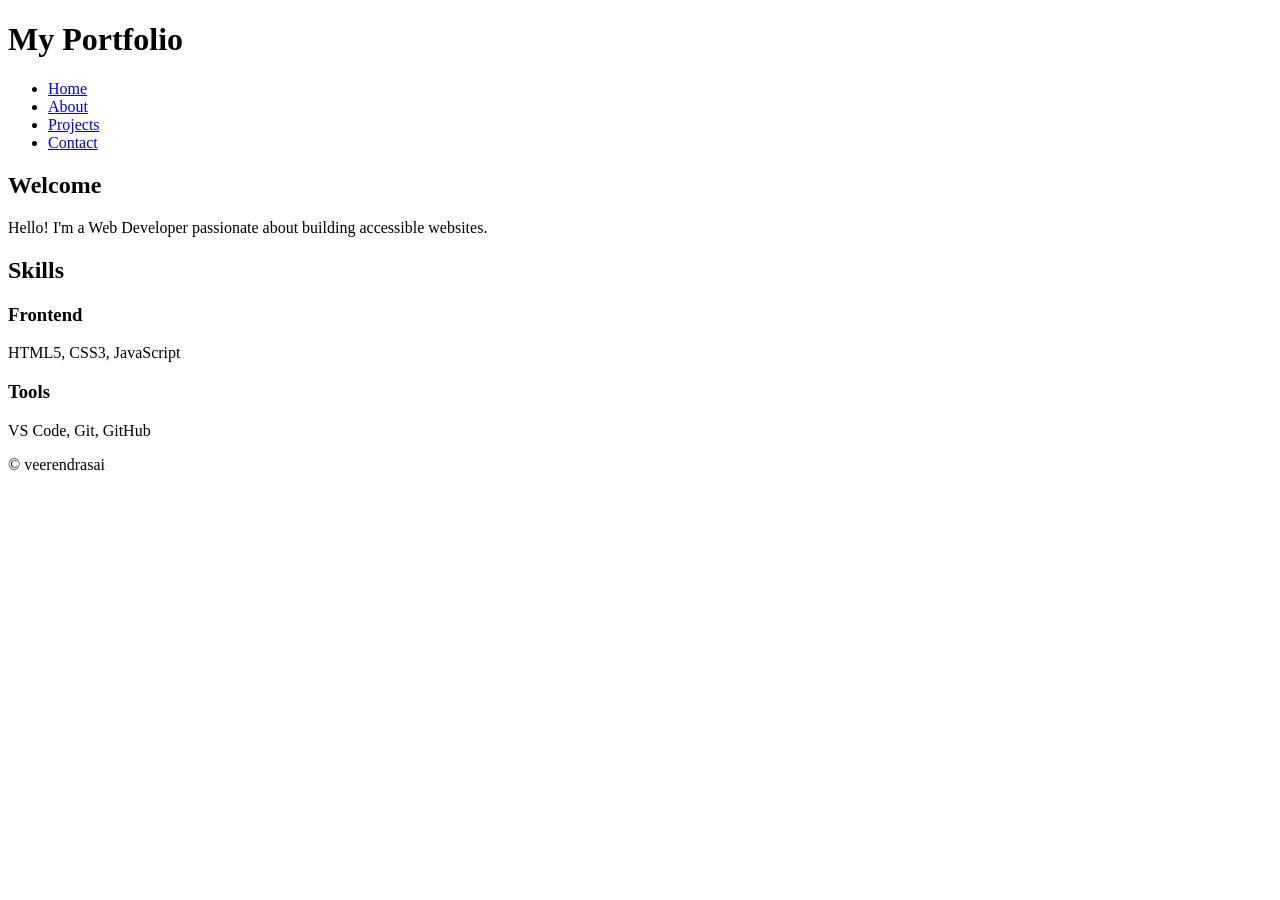
<file: index.html>
<!DOCTYPE html>
<html lang="en">
<head>
<meta charset="UTF-8">
<meta name="viewport" content="width=device-width, initial-scale=1.0">

<title>My Portfolio | Home</title>

<meta name="description" content="Personal portfolio website showcasing skills, projects and contact information.">
<meta name="keywords" content="portfolio, web developer, HTML5, CSS3">
<meta name="author" content="Your Name">

</head>

<body>

<header>
    <h1>My Portfolio</h1>

    <nav aria-label="Main Navigation">
        <ul>
            <li><a href="index.html">Home</a></li>
            <li><a href="about.html">About</a></li>
            <li><a href="projects.html">Projects</a></li>
            <li><a href="contact.html">Contact</a></li>
        </ul>
    </nav>
</header>

<main>

<section>
    <h2>Welcome</h2>
    <p>Hello! I'm a Web Developer passionate about building accessible websites.</p>
</section>

<section>
    <h2>Skills</h2>

    <article>
        <h3>Frontend</h3>
        <p>HTML5, CSS3, JavaScript</p>
    </article>

    <article>
        <h3>Tools</h3>
        <p>VS Code, Git, GitHub</p>
    </article>
</section>

</main>

<footer>
    <p>&copy; veerendrasai</p>
</footer>

</body>
</html>
</file>
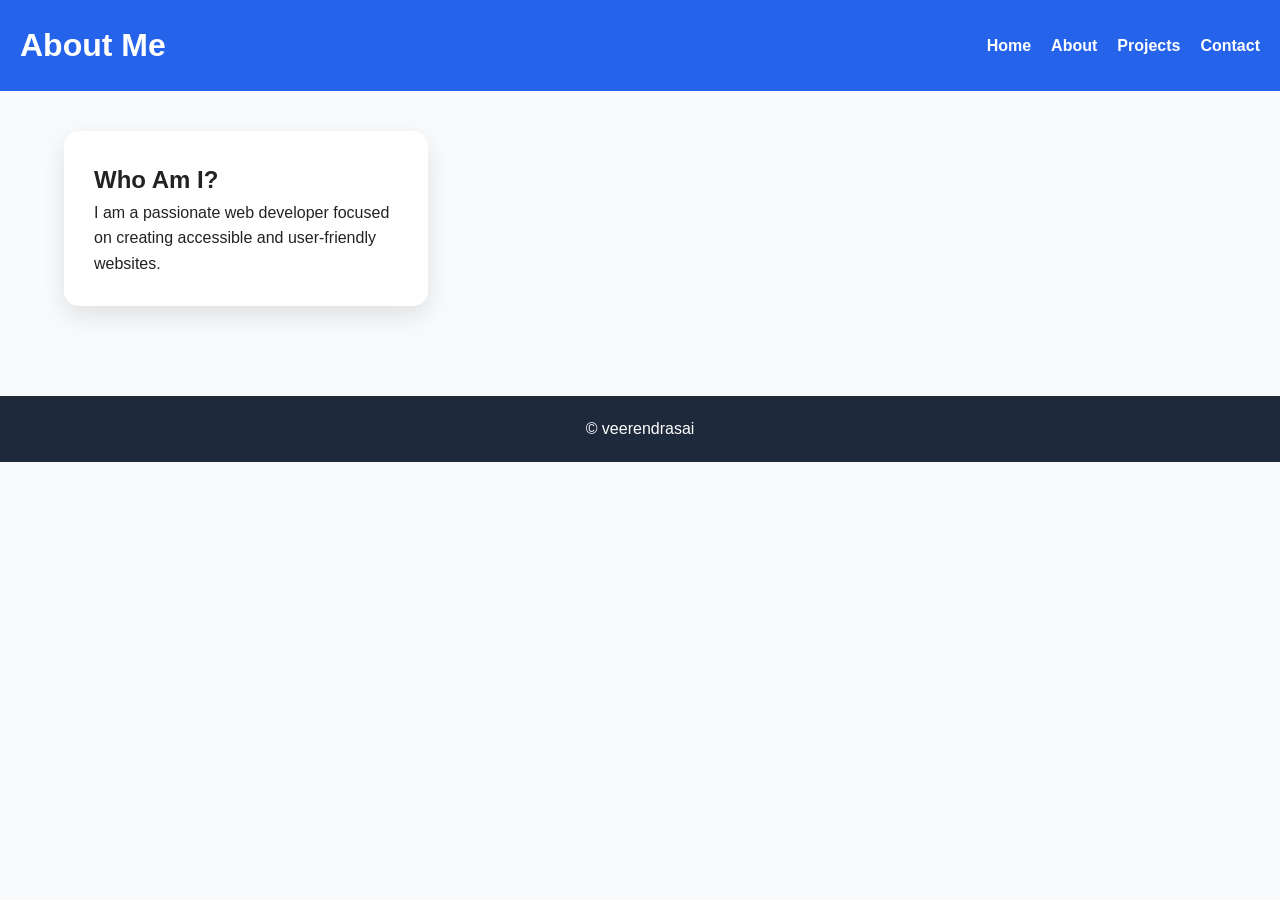
<file: about.html>
<!DOCTYPE html>
<html lang="en">
<head>
<meta charset="UTF-8">
<meta name="viewport" content="width=device-width, initial-scale=1.0">

<title>About Me</title>
<meta name="description" content="Learn more about me.">
<link rel="stylesheet" href="style.css">

</head>

<body>

<header>
<h1>About Me</h1>

<nav aria-label="Main Navigation">
<ul>
<li><a href="index.html">Home</a></li>
<li><a href="about.html">About</a></li>
<li><a href="projects.html">Projects</a></li>
<li><a href="contact.html">Contact</a></li>
</ul>
</nav>

</header>

<main>

<section>
<h2>Who Am I?</h2>

<p>
I am a passionate web developer focused on creating
accessible and user-friendly websites.
</p>

</section>

</main>

<footer>
<p>&copy; veerendrasai</p>
</footer>

</body>
</html>
</file>
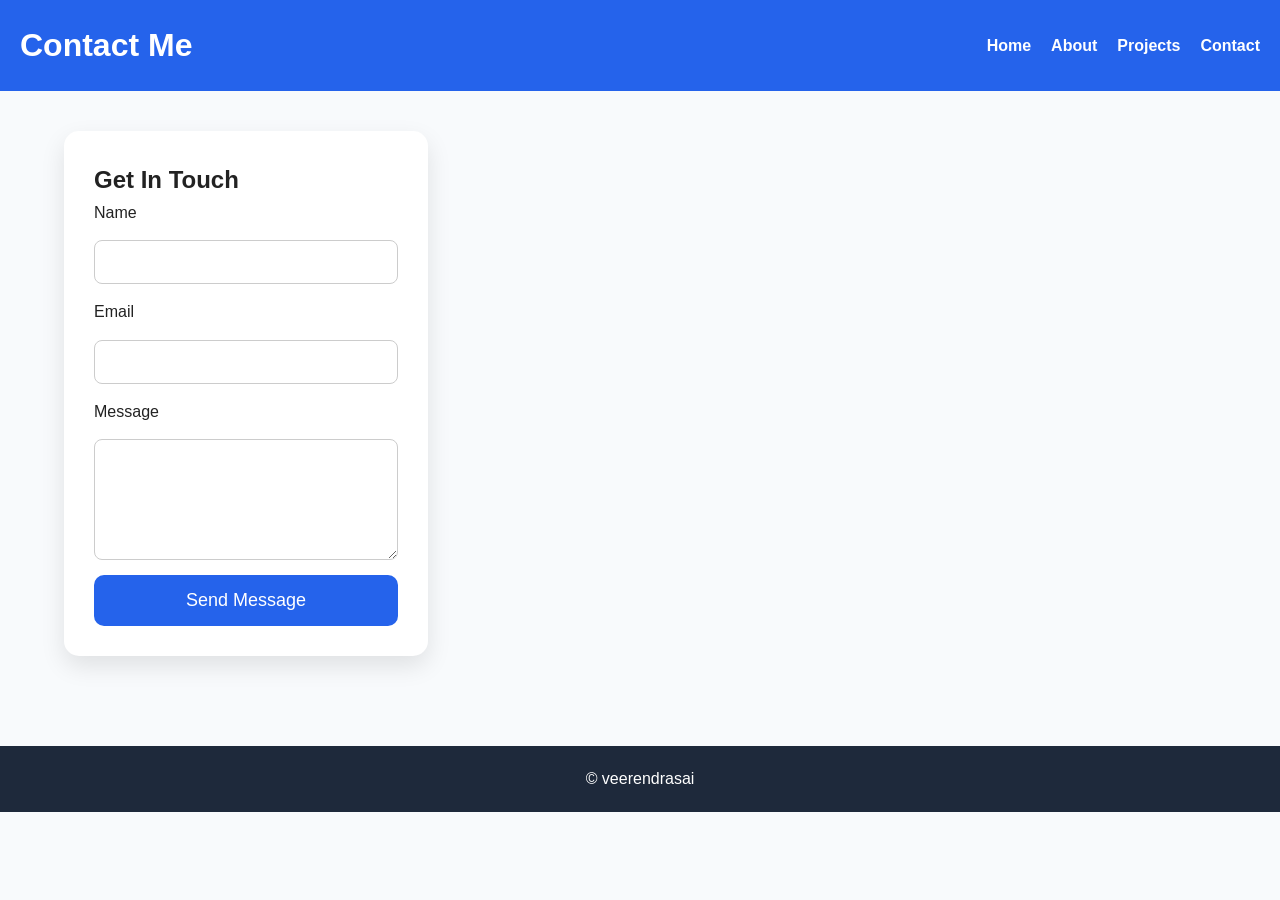
<file: contact.html>
<!DOCTYPE html>
<html lang="en">
<head>
<meta charset="UTF-8">
<meta name="viewport" content="width=device-width, initial-scale=1.0">

<title>Contact</title>
<meta name="description" content="Contact me">
<link rel="stylesheet" href="style.css">

</head>

<body>

<header>

<h1>Contact Me</h1>

<nav aria-label="Main Navigation">
<ul>
<li><a href="index.html">Home</a></li>
<li><a href="about.html">About</a></li>
<li><a href="projects.html">Projects</a></li>
<li><a href="contact.html">Contact</a></li>
</ul>
</nav>

</header>

<main>

<section>

<h2>Get In Touch</h2>

<form aria-label="Contact Form">

<label for="name">Name</label>
<input
type="text"
id="name"
name="name"
required>

<label for="email">Email</label>
<input
type="email"
id="email"
name="email"
required>

<label for="message">Message</label>
<textarea
id="message"
name="message"
rows="5"
required></textarea>

<button type="submit">Send Message</button>

</form>

</section>

</main>

<footer>
<p>&copy; veerendrasai</p>
</footer>

</body>
</html>
</file>
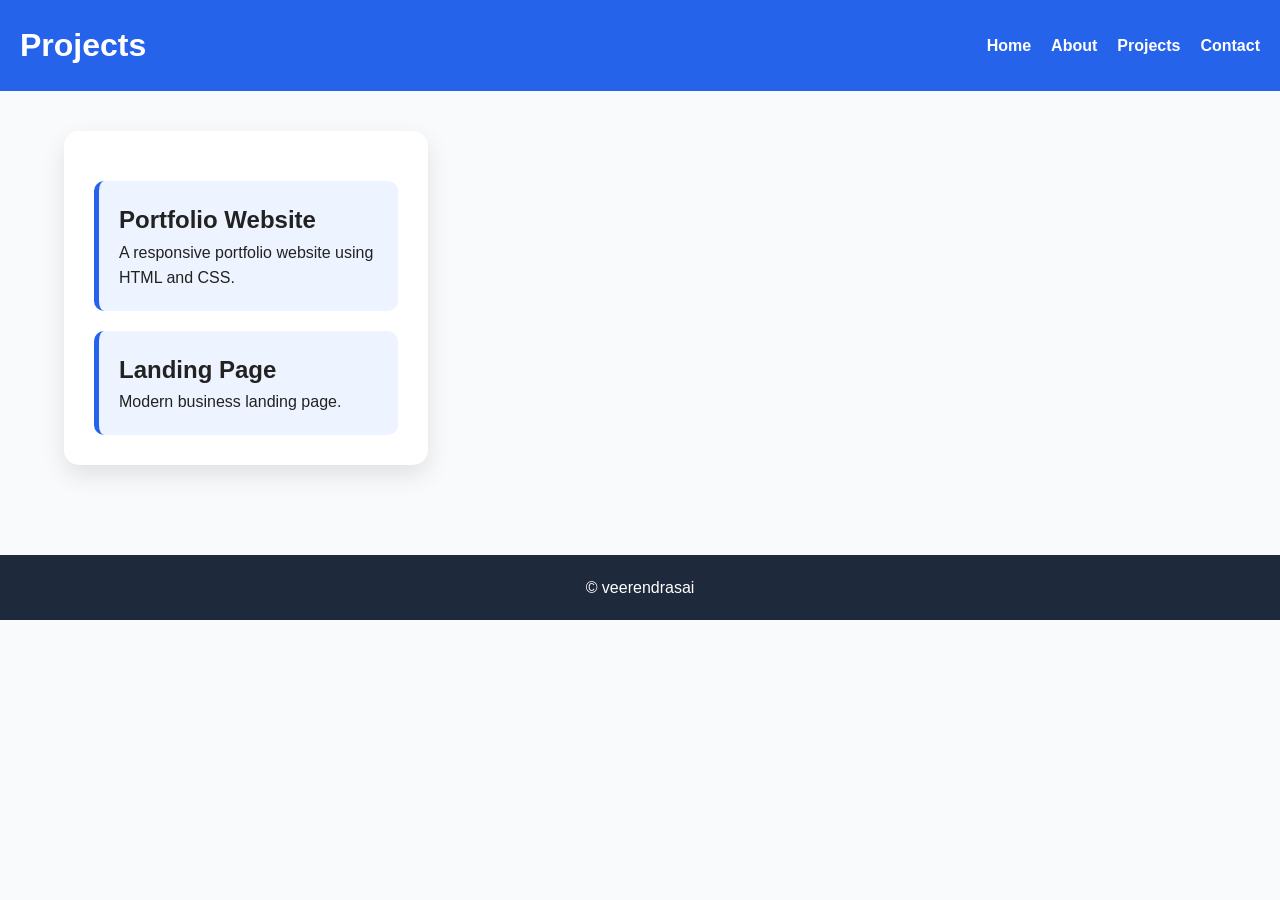
<file: projects.html>
<!DOCTYPE html>
<html lang="en">
<head>
<meta charset="UTF-8">
<meta name="viewport" content="width=device-width, initial-scale=1.0">

<title>Projects</title>
<meta name="description" content="Portfolio projects">
<link rel="stylesheet" href="style.css">

</head>

<body>

<header>
<h1>Projects</h1>

<nav aria-label="Main Navigation">
<ul>
<li><a href="index.html">Home</a></li>
<li><a href="about.html">About</a></li>
<li><a href="projects.html">Projects</a></li>
<li><a href="contact.html">Contact</a></li>
</ul>
</nav>

</header>

<main>

<section>

<article>
<h2>Portfolio Website</h2>
<p>A responsive portfolio website using HTML and CSS.</p>
</article>

<article>
<h2>Landing Page</h2>
<p>Modern business landing page.</p>
</article>

</section>

</main>

<footer>
<p>&copy; veerendrasai</p>
</footer>

</body>
</html>
</file>
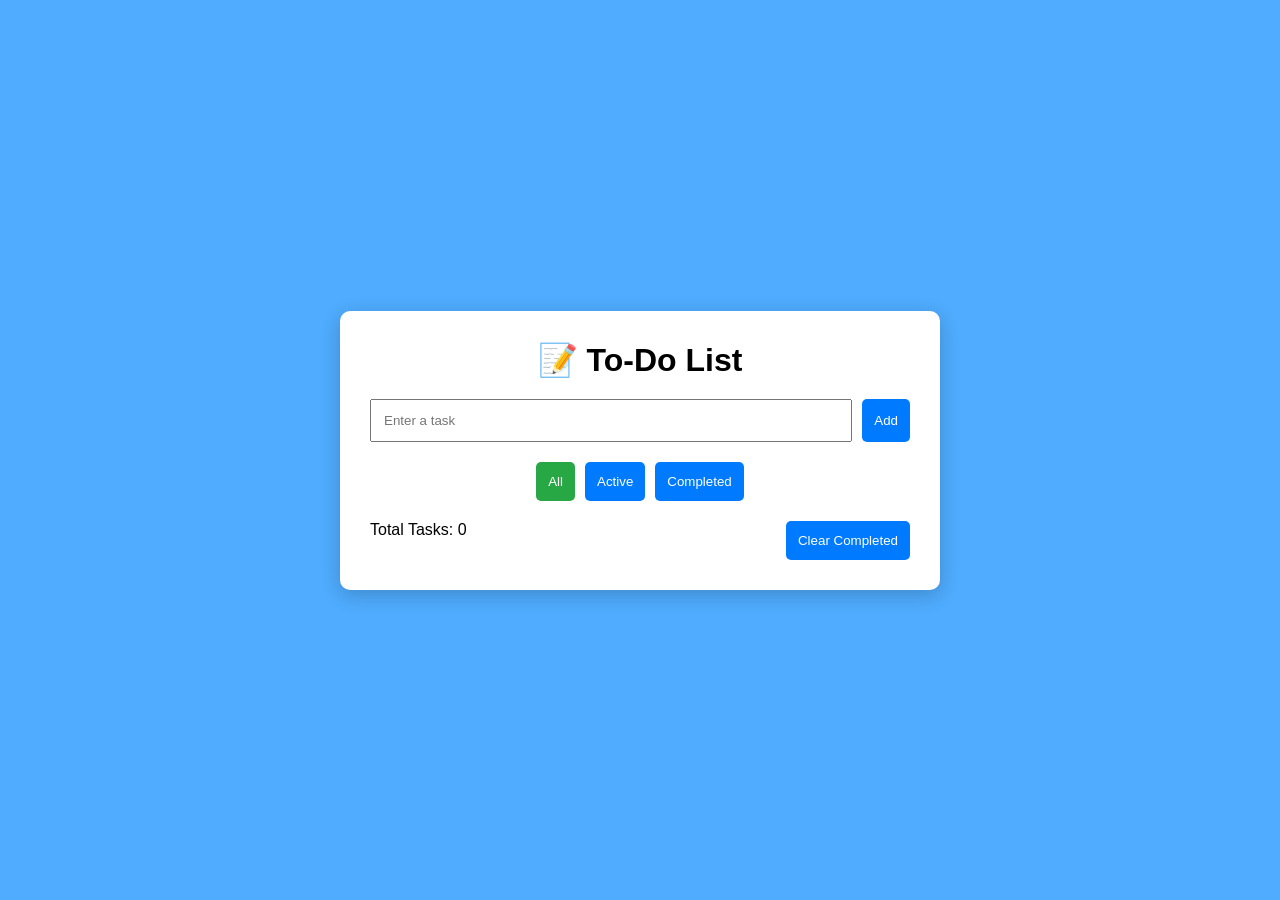
<file: todo-app/indexx.html>
<!DOCTYPE html>
<html lang="en">
<head>
<meta charset="UTF-8">
<meta name="viewport" content="width=device-width, initial-scale=1.0">
<title>To-Do List App</title>
<link rel="stylesheet" href="style.css">
</head>
<body>

<div class="container">

<h1>📝 To-Do List</h1>

<div class="input-section">
<input type="text" id="taskInput" placeholder="Enter a task">
<button id="addBtn">Add</button>
</div>

<div class="filters">
<button class="filter active" data-filter="all">All</button>
<button class="filter" data-filter="active">Active</button>
<button class="filter" data-filter="completed">Completed</button>
</div>

<ul id="taskList"></ul>

<div class="footer">
<p>Total Tasks: <span id="taskCount">0</span></p>
<button id="clearCompleted">Clear Completed</button>
</div>

</div>

<script src="script.js"></script>

</body>
</html>
</file>
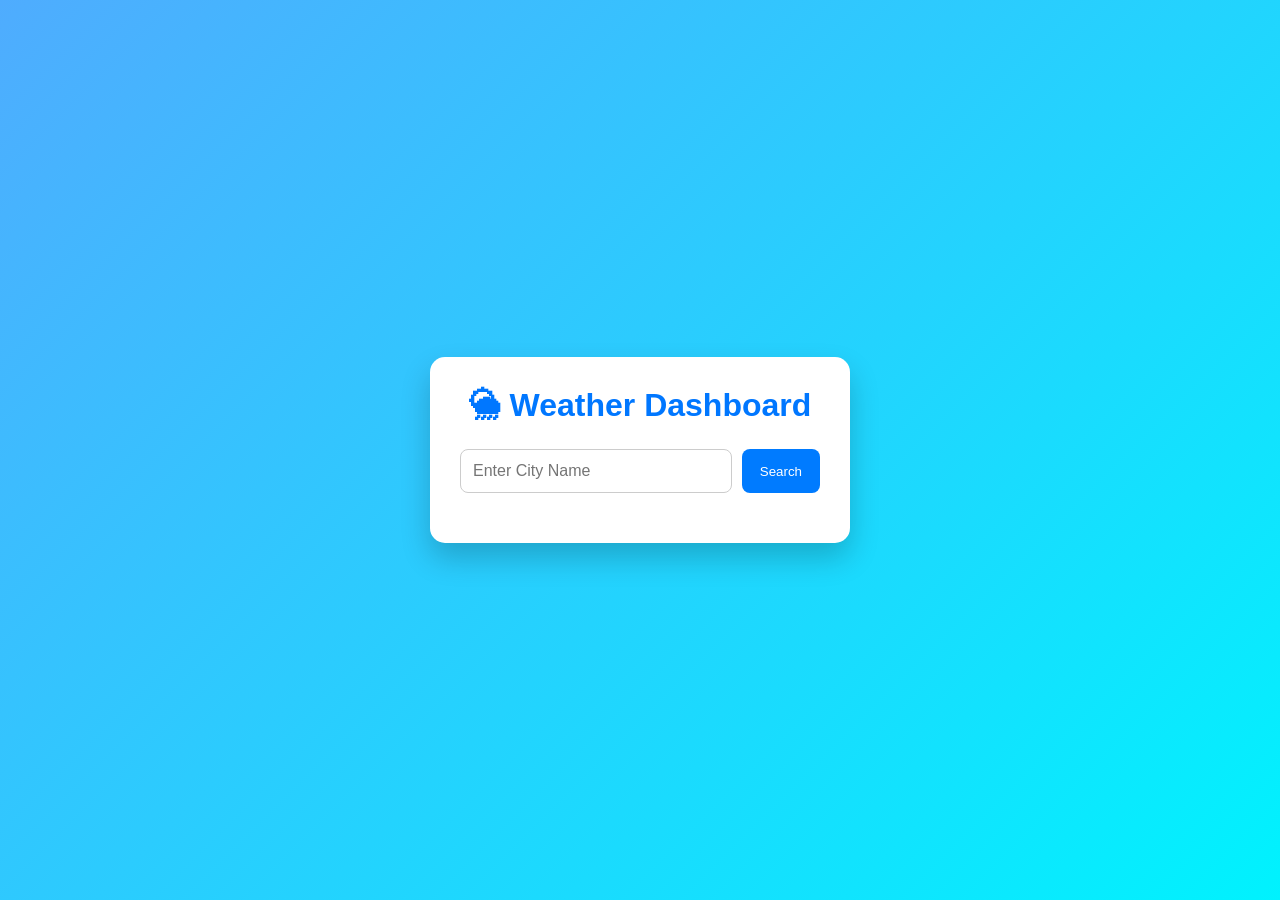
<file: weather-dashboard/indeex.html>
<!DOCTYPE html>
<html lang="en">

<head>

<meta charset="UTF-8">

<meta name="viewport" content="width=device-width, initial-scale=1.0">

<title>Weather Dashboard</title>

<link rel="stylesheet" href="style.css">

</head>

<body>

<div class="container">

<h1>🌦 Weather Dashboard</h1>

<div class="search-box">

<input
type="text"
id="city"
placeholder="Enter City Name">

<button id="searchBtn">
Search
</button>

</div>

<div id="loading" class="loading">
Loading...
</div>

<div id="error" class="error"></div>

<div id="weather" class="weather-card">

<h2 id="cityName"></h2>

<p>🌡 Temperature :
<span id="temp"></span>
</p>

<p>💧 Humidity :
<span id="humidity"></span>
</p>

<p>🌬 Wind Speed :
<span id="wind"></span>
</p>

<p>☁ Weather :
<span id="condition"></span>
</p>

<p>📍 Country :
<span id="country"></span>
</p>

</div>

</div>

<script src="script.js"></script>

</body>

</html>
</file>
<file: style.css>
:root{
    --primary:#2563eb;
    --secondary:#1e293b;
    --background:#f8fafc;
    --card:#ffffff;
    --text:#222;
    --shadow:0 10px 25px rgba(0,0,0,.1);
    --radius:15px;
}

@media (prefers-color-scheme: dark){

:root{
    --background:#111827;
    --card:#1f2937;
    --text:#f5f5f5;
    --secondary:#0f172a;
}

}

*{
margin:0;
padding:0;
box-sizing:border-box;
}

body{
font-family:Segoe UI,sans-serif;
background:var(--background);
color:var(--text);
line-height:1.6;
}

/* Header */

header{
background:var(--primary);
padding:20px;
display:flex;
justify-content:space-between;
align-items:center;
flex-wrap:wrap;
}

header h1{
color:white;
}

/* Navigation */

nav ul{
display:flex;
gap:20px;
list-style:none;
}

nav a{
color:white;
text-decoration:none;
font-weight:bold;
transition:.3s;
}

nav a:hover{
color:#ffd700;
}

/* Main Grid */

main{
width:90%;
margin:auto;
padding:40px 0;

display:grid;
grid-template-columns:repeat(auto-fit,minmax(320px,1fr));
gap:30px;
}

/* Cards */

section{
background:var(--card);
padding:30px;
border-radius:var(--radius);
box-shadow:var(--shadow);
transition:.3s;
}

section:hover{
transform:translateY(-8px);
}

article{
margin-top:20px;
padding:20px;
background:#eef4ff;
border-left:5px solid var(--primary);
border-radius:10px;
}

/* Contact Form */

form{
display:flex;
flex-direction:column;
gap:15px;
}

input,
textarea{
padding:12px;
border-radius:8px;
border:1px solid #ccc;
font-size:16px;
}

input:focus,
textarea:focus{
outline:none;
border:2px solid var(--primary);
}

/* Button */

button{
padding:15px;
background:var(--primary);
color:white;
font-size:18px;
border:none;
border-radius:10px;
cursor:pointer;
transition:.3s;
}

button:hover{
background:#0f52d8;
transform:scale(1.03);
}

/* Footer */

footer{
background:var(--secondary);
color:white;
text-align:center;
padding:20px;
margin-top:50px;
}

/* Responsive */

@media(max-width:768px){

header{
flex-direction:column;
}

nav ul{
flex-direction:column;
text-align:center;
margin-top:15px;
}

main{
grid-template-columns:1fr;
}

}

@media(min-width:769px){

main{
grid-template-columns:repeat(2,1fr);
}

}

@media(min-width:1100px){

main{
grid-template-columns:repeat(3,1fr);
}

}

img{
max-width:100%;
display:block;
border-radius:10px;
}

html{
scroll-behavior:smooth;
}
</file>
<file: todo-app/style.css>
*{
margin:0;
padding:0;
box-sizing:border-box;
font-family:Arial,sans-serif;
}

body{
background:#4facfe;
display:flex;
justify-content:center;
align-items:center;
min-height:100vh;
}

.container{
background:#fff;
padding:30px;
width:600px;
border-radius:10px;
box-shadow:0 5px 20px rgba(0,0,0,.2);
}

h1{
text-align:center;
margin-bottom:20px;
}

.input-section{
display:flex;
gap:10px;
}

input{
flex:1;
padding:12px;
}

button{
padding:12px;
cursor:pointer;
border:none;
background:#007bff;
color:white;
border-radius:5px;
}

.filters{
display:flex;
justify-content:center;
margin:20px 0;
gap:10px;
}

.filter.active{
background:#28a745;
}

.task{
display:flex;
justify-content:space-between;
align-items:center;
background:#f4f4f4;
padding:10px;
margin:10px 0;
border-radius:5px;
}

.completed span{
text-decoration:line-through;
color:gray;
}

.task-buttons button{
margin-left:5px;
}

.footer{
display:flex;
justify-content:space-between;
margin-top:20px;
}

@media(max-width:600px){

.container{
width:95%;
}

.input-section{
flex-direction:column;
}

.footer{
flex-direction:column;
gap:10px;
}

}
</file>
<file: weather-dashboard/style.css>
*{

margin:0;

padding:0;

box-sizing:border-box;

font-family:Arial,sans-serif;

}

body{

background:linear-gradient(135deg,#4facfe,#00f2fe);

height:100vh;

display:flex;

justify-content:center;

align-items:center;

}

.container{

background:white;

width:420px;

padding:30px;

border-radius:15px;

box-shadow:0 15px 30px rgba(0,0,0,.2);

text-align:center;

}

h1{

margin-bottom:25px;

color:#0077ff;

}

.search-box{

display:flex;

gap:10px;

margin-bottom:20px;

}

input{

flex:1;

padding:12px;

font-size:16px;

border:1px solid #ccc;

border-radius:8px;

}

button{

padding:12px 18px;

background:#007bff;

color:white;

border:none;

border-radius:8px;

cursor:pointer;

transition:.3s;

}

button:hover{

background:#0056b3;

}

.weather-card{

display:none;

margin-top:20px;

padding:20px;

background:#f5f5f5;

border-radius:10px;

}

.weather-card h2{

margin-bottom:15px;

color:#333;

}

.weather-card p{

margin:10px 0;

font-size:18px;

}

.loading{

display:none;

font-weight:bold;

color:#007bff;

}

.error{

margin-top:15px;

color:red;

font-weight:bold;

}

@media(max-width:500px){

.container{

width:95%;

}

.search-box{

flex-direction:column;

}

}
</file>
